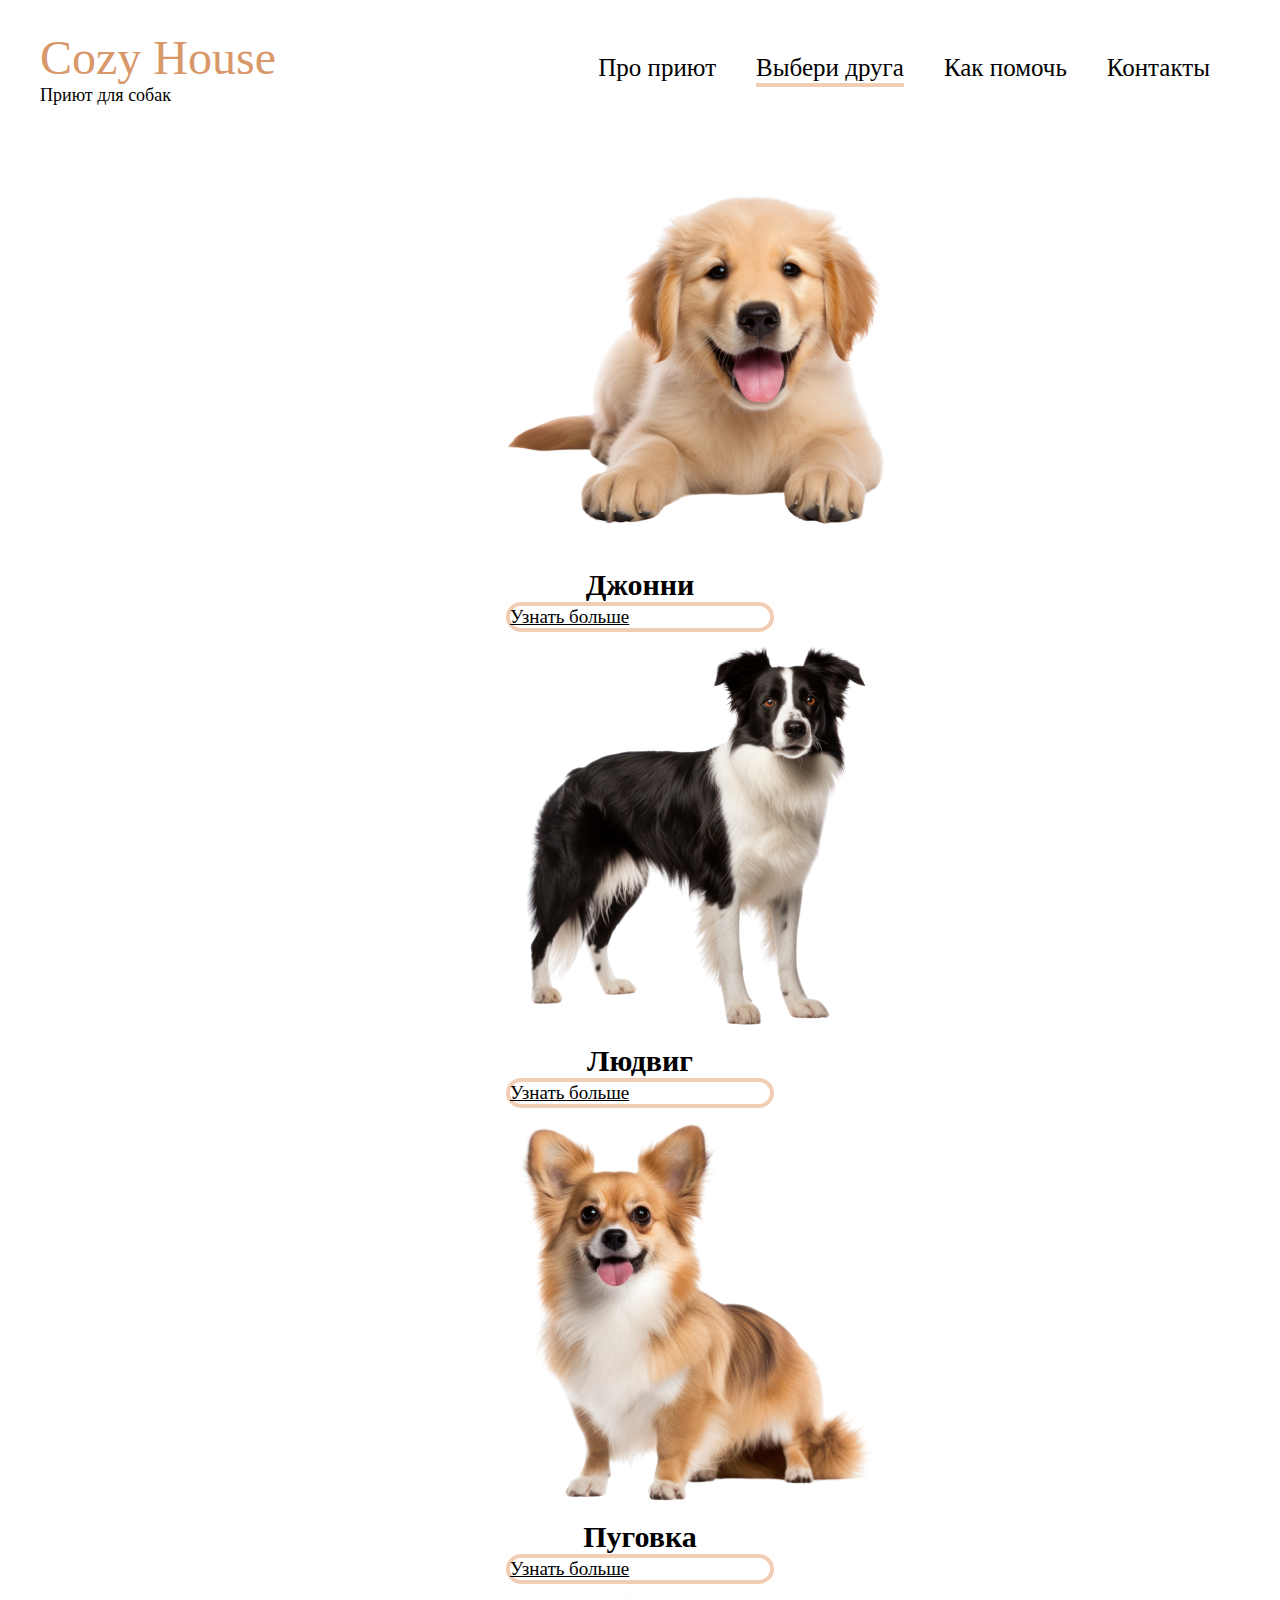
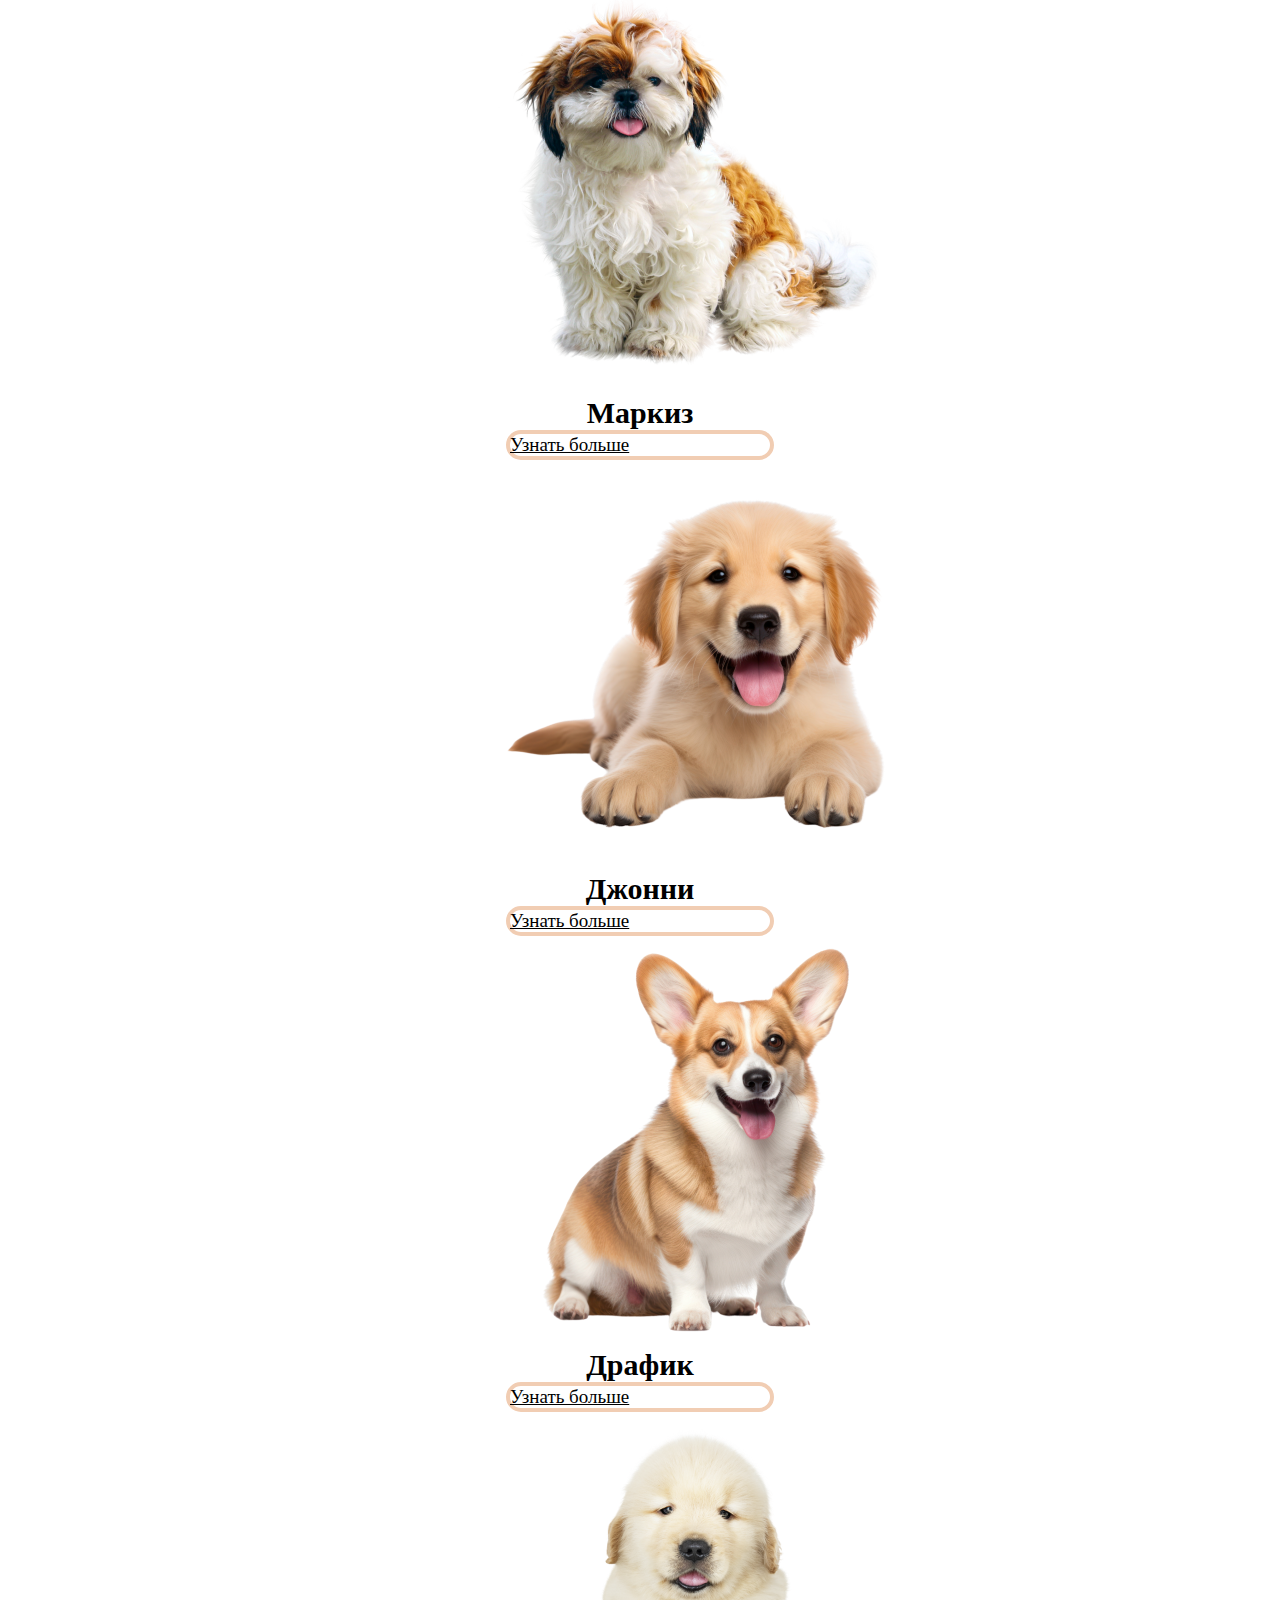
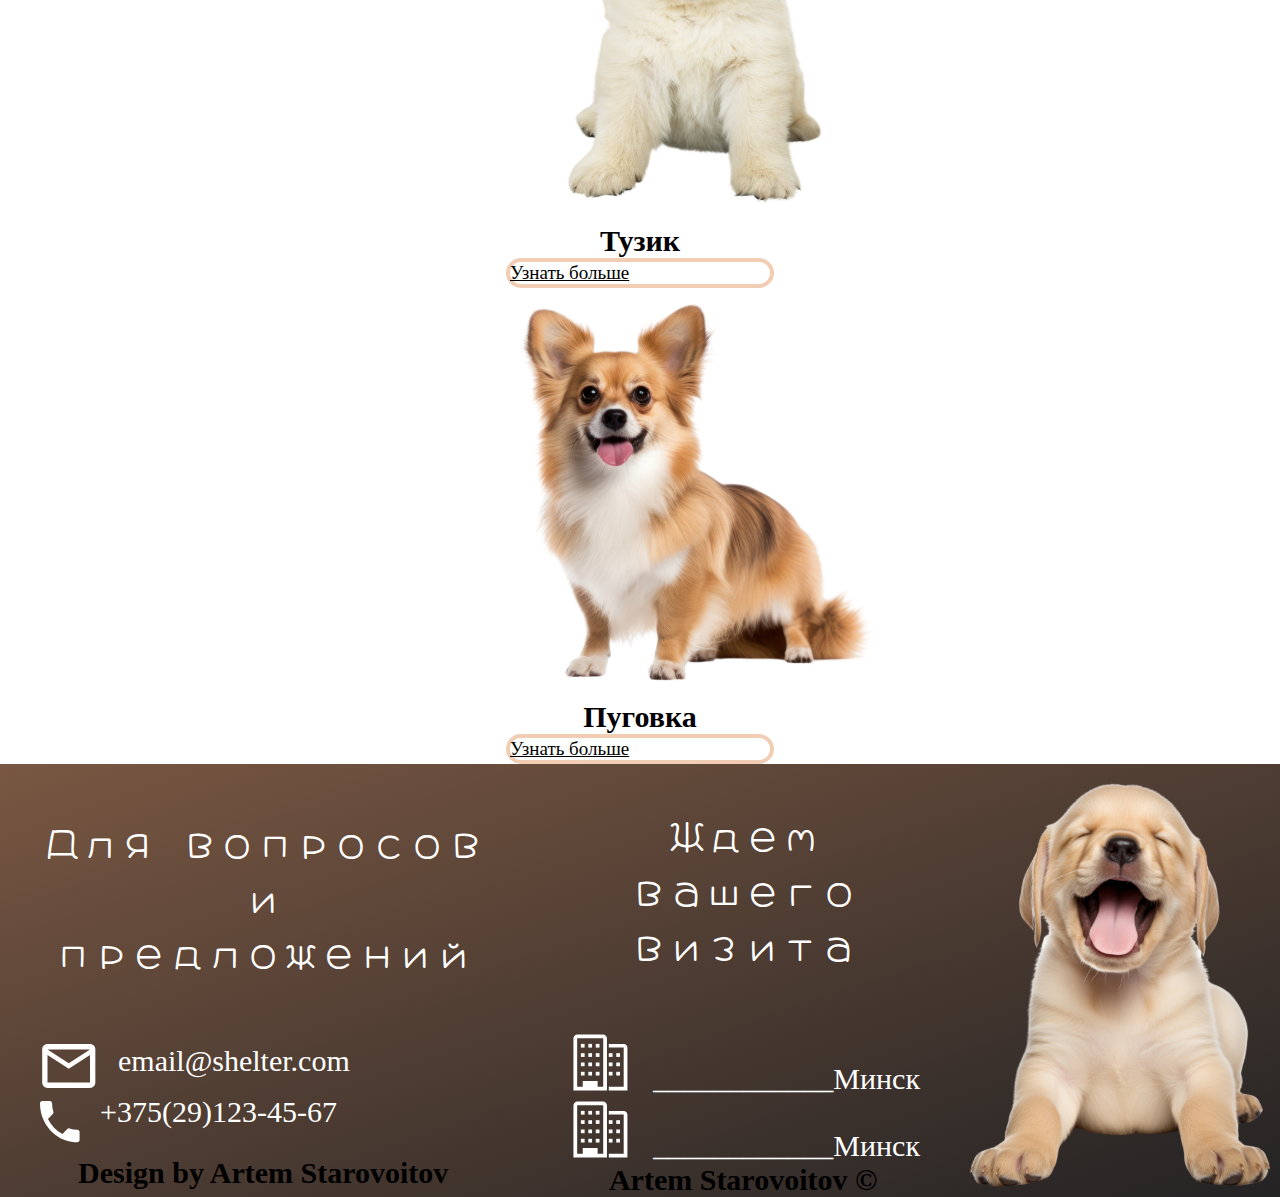
<file: catalog.html>
<!DOCTYPE html>
<html lang="ru">
  <head>
    <meta charset="UTF-8" />
    <meta name="viewport" content="width=device-width, initial-scale=1.0" />
    <link rel="stylesheet" href="style.css" />
    <link
      rel="stylesheet"
      href="https://fonts.googleapis.com/css2?family=Hachi Maru Pop:wght@300;400;500;600;700&display=swap,Manrope:wght@300;400;500;600;700&display=swap"
    />
    <link
      href="https://cdn.jsdelivr.net/npm/bootstrap@5.0.2/dist/css/bootstrap.min.css"
      rel="stylesheet"
      integrity="sha384-EVSTQN3/azprG1Anm3QDgpJLIm9Nao0Yz1ztcQTwFspd3yD65VohhpuuCOmLASjC"
      crossorigin="anonymous"
    />

    <title>Cozy House</title>
  </head>
  <body>
    <header class="header__catalog">
      <div class="container">
        <div class="header__logo-menu">
          <div class="header__logo">
            <h1 class="header__logo-name">Cozy House</h1>
            <p class="header__logo-description-catalog">Приют для собак</p>
          </div>
          <div class="menu">
            <nav>
              <ul class="menu__list">
                <li class="menu__list-item">
                  <a class="menu__link-catalog" href="./">Про приют</a>
                </li>
                <li class="menu__list-item">
                  <a class="menu__link-catalog--active" href="./catalog.html"
                    >Выбери друга</a
                  >
                </li>
                <li class="menu__list-item">
                  <a class="menu__link-catalog" href="./index.html#help">Как помочь</a>
                </li>
                <li class="menu__list-item">
                  <a class="menu__link-catalog" href="./index.html#footer">Контакты</a>
                </li>
              </ul>
            </nav>
          </div>
        </div>
      </div>
    </header>
<section class="catalog">
  <div class="container">
    <div class="catalog__slider-card">
      
        <div class="slide__item">
          <div class="card" style="width: 18rem">
            <img src="./pictures/djonny.png" class="card-img-top" alt="..." />
            <div class="card-body">
              <h5 class="card-title">Джонни</h5>
              <a href="#" class="btn btn-primary">Узнать больше</a>
            </div>
          </div>
        </div>
        <div class="slide__item">
          <div class="card" style="width: 18rem">
            <img src="./pictures/ludvig.png" class="card-img-top" alt="..." />
            <div class="card-body">
              <h5 class="card-title">Людвиг</h5>
              <a href="#" class="btn btn-primary">Узнать больше</a>
            </div>
          </div>
        </div>
        <div class="slide__item">
          <div class="card" style="width: 18rem">
            <img
              src="./pictures/pugovka.png"
              class="card-img-top"
              alt="..."
            />
            <div class="card-body">
              <h5 class="card-title">Пуговка</h5>
              <a href="#" class="btn btn-primary">Узнать больше</a>
            </div>
          </div>
        </div>
        <div class="slide__item">
          <div class="card" style="width: 18rem">
            <img src="./pictures/markiz.png" class="card-img-top" alt="..." />
            <div class="card-body">
              <h5 class="card-title">Маркиз</h5>
              <a href="#" class="btn btn-primary">Узнать больше</a>
            </div>
          </div>
        </div>
        <div class="slide__item">
          <div class="card" style="width: 18rem">
            <img src="./pictures/djonny.png" class="card-img-top" alt="..." />
            <div class="card-body">
              <h5 class="card-title">Джонни</h5>
              <a href="#" class="btn btn-primary">Узнать больше</a>
            </div>
          </div>
        </div>
        <div class="slide__item">
          <div class="card" style="width: 18rem">
            <img src="./pictures/drafik.png" class="card-img-top" alt="..." />
            <div class="card-body">
              <h5 class="card-title">Драфик</h5>
              <a href="#" class="btn btn-primary">Узнать больше</a>
            </div>
          </div>
        </div>
        <div class="slide__item">
          <div class="card" style="width: 18rem">
            <img
              src="./pictures/tuzik.png"
              class="card-img-top"
              alt="..."
            />
            <div class="card-body">
              <h5 class="card-title">Тузик</h5>
              <a href="#" class="btn btn-primary">Узнать больше</a>
            </div>
          </div>
        </div>
        <div class="slide__item">
          <div class="card" style="width: 18rem">
            <img src="./pictures/pugovka.png" class="card-img-top" alt="..." />
            <div class="card-body">
              <h5 class="card-title">Пуговка</h5>
              <a href="#" class="btn btn-primary">Узнать больше</a>
            </div>
          </div>
        </div>
      
    </div>
  </div>
</section>
    <footer class="footer">
      <div class="container">
        <div class="footer__questions-address-picture">
          <div class="footer__questions">
            <h3>Для вопросов и предложений</h3>
            <div class="questions-text-svg">
              <svg
                width="58"
                height="44"
                viewBox="0 0 78 64"
                fill="none"
                xmlns="http://www.w3.org/2000/svg"
              >
                <path
                  d="M7.73137 63.8416C5.60524 63.8416 3.78451 63.0595 2.26916 61.4954C0.753814 59.9313 -0.00257056 58.0533 6.56313e-06 55.8614V7.9802C6.56313e-06 5.78565 0.75768 3.90631 2.27303 2.34219C3.78837 0.778075 5.60782 -0.00265329 7.73137 6.77436e-06H69.5823C71.7084 6.77436e-06 73.5291 0.782065 75.0445 2.34618C76.5598 3.9103 77.3162 5.78831 77.3136 7.9802V55.8614C77.3136 58.0559 76.556 59.9353 75.0406 61.4994C73.5253 63.0635 71.7058 63.8442 69.5823 63.8416H7.73137ZM38.6568 35.9109L7.73137 15.9604V55.8614H69.5823V15.9604L38.6568 35.9109ZM38.6568 27.9307L69.5823 7.9802H7.73137L38.6568 27.9307ZM7.73137 15.9604V7.9802V55.8614V15.9604Z"
                  fill="white"
                />
              </svg>
              <p class="questions-text">email@shelter.com</p>
            </div>
            <div class="questions-text-svg">
              <svg
                width="40"
                height="53"
                viewBox="0 0 70 73"
                fill="none"
                xmlns="http://www.w3.org/2000/svg"
              >
                <path
                  d="M13.9332 32.0358C19.4757 43.3683 28.4052 52.6184 39.2978 58.4248L47.7654 49.6152C48.8047 48.534 50.3442 48.1736 51.6914 48.6541C56.0022 50.1357 60.6594 50.9366 65.4321 50.9366C67.549 50.9366 69.2811 52.7386 69.2811 54.941V68.9164C69.2811 71.1188 67.549 72.9208 65.4321 72.9208C29.2905 72.9208 0 42.4473 0 4.84595C0 2.64353 1.73203 0.841553 3.84895 0.841553H17.3203C19.4372 0.841553 21.1692 2.64353 21.1692 4.84595C21.1692 9.85145 21.939 14.6567 23.3631 19.1417C23.7865 20.5432 23.4786 22.1049 22.4009 23.2262L13.9332 32.0358Z"
                  fill="white"
                />
                <p class="questions-text">+375(29)123-45-67</p>
              </svg>
            </div>
            <div class="desing-by">
              <h5>Design by Artem Starovoitov</h5>
            </div>
          </div>
          <div class="footer__address">
            <h3>Ждем вашего визита</h3>
            <div class="address-text-svg">
              <svg
                width="67"
                height="67"
                viewBox="0 0 87 87"
                fill="none"
                xmlns="http://www.w3.org/2000/svg"
              >
                <path
                  d="M74.9168 19.3334H55.5835V24.1667H74.9168V74.9167H55.5835V79.75H79.7502V24.1667C79.7502 22.8848 79.2409 21.6555 78.3345 20.749C77.4281 19.8426 76.1987 19.3334 74.9168 19.3334Z"
                  fill="white"
                />
                <path
                  d="M48.0433 7.25H14.79C13.4312 7.25 12.128 7.78978 11.1672 8.75059C10.2064 9.7114 9.66663 11.0145 9.66663 12.3733V79.75H53.1666V12.3733C53.1666 11.0145 52.6269 9.7114 51.666 8.75059C50.7052 7.78978 49.4021 7.25 48.0433 7.25ZM48.3333 74.9167H41.0833V67.6667H21.75V74.9167H14.5V12.3733C14.5 12.3352 14.5075 12.2975 14.522 12.2624C14.5366 12.2272 14.558 12.1952 14.5849 12.1683C14.6118 12.1413 14.6438 12.12 14.679 12.1054C14.7142 12.0908 14.7519 12.0833 14.79 12.0833H48.0433C48.0814 12.0833 48.1191 12.0908 48.1543 12.1054C48.1895 12.12 48.2214 12.1413 48.2484 12.1683C48.2753 12.1952 48.2966 12.2272 48.3112 12.2624C48.3258 12.2975 48.3333 12.3352 48.3333 12.3733V74.9167Z"
                  fill="white"
                />
                <path
                  d="M19.3331 19.3334H24.1665V24.1667H19.3331V19.3334Z"
                  fill="white"
                />
                <path
                  d="M28.9998 19.3334H33.8331V24.1667H28.9998V19.3334Z"
                  fill="white"
                />
                <path
                  d="M38.6667 19.3334H43.5001V24.1667H38.6667V19.3334Z"
                  fill="white"
                />
                <path
                  d="M19.3331 31.4166H24.1665V36.25H19.3331V31.4166Z"
                  fill="white"
                />
                <path
                  d="M28.9998 31.4166H33.8331V36.25H28.9998V31.4166Z"
                  fill="white"
                />
                <path
                  d="M38.6667 31.4166H43.5001V36.25H38.6667V31.4166Z"
                  fill="white"
                />
                <path
                  d="M19.3331 43.5H24.1665V48.3333H19.3331V43.5Z"
                  fill="white"
                />
                <path
                  d="M28.9998 43.5H33.8331V48.3333H28.9998V43.5Z"
                  fill="white"
                />
                <path
                  d="M38.6667 43.5H43.5001V48.3333H38.6667V43.5Z"
                  fill="white"
                />
                <path
                  d="M19.3331 55.5834H24.1665V60.4167H19.3331V55.5834Z"
                  fill="white"
                />
                <path
                  d="M28.9998 55.5834H33.8331V60.4167H28.9998V55.5834Z"
                  fill="white"
                />
                <path
                  d="M38.6667 55.5834H43.5001V60.4167H38.6667V55.5834Z"
                  fill="white"
                />
                <path
                  d="M55.5835 31.4166H60.4168V36.25H55.5835V31.4166Z"
                  fill="white"
                />
                <path
                  d="M65.25 31.4166H70.0833V36.25H65.25V31.4166Z"
                  fill="white"
                />
                <path
                  d="M55.5835 43.5H60.4168V48.3333H55.5835V43.5Z"
                  fill="white"
                />
                <path
                  d="M65.25 43.5H70.0833V48.3333H65.25V43.5Z"
                  fill="white"
                />
                <path
                  d="M55.5835 55.5834H60.4168V60.4167H55.5835V55.5834Z"
                  fill="white"
                />
                <path
                  d="M65.25 55.5834H70.0833V60.4167H65.25V55.5834Z"
                  fill="white"
                />
                <p class="address-text">____________Минск</p>
              </svg>
            </div>
            <div class="address-text-svg">
              <svg
                width="67"
                height="67"
                viewBox="0 0 87 87"
                fill="none"
                xmlns="http://www.w3.org/2000/svg"
              >
                <path
                  d="M74.9168 19.3334H55.5835V24.1667H74.9168V74.9167H55.5835V79.75H79.7502V24.1667C79.7502 22.8848 79.2409 21.6555 78.3345 20.749C77.4281 19.8426 76.1987 19.3334 74.9168 19.3334Z"
                  fill="white"
                />
                <path
                  d="M48.0433 7.25H14.79C13.4312 7.25 12.128 7.78978 11.1672 8.75059C10.2064 9.7114 9.66663 11.0145 9.66663 12.3733V79.75H53.1666V12.3733C53.1666 11.0145 52.6269 9.7114 51.666 8.75059C50.7052 7.78978 49.4021 7.25 48.0433 7.25ZM48.3333 74.9167H41.0833V67.6667H21.75V74.9167H14.5V12.3733C14.5 12.3352 14.5075 12.2975 14.522 12.2624C14.5366 12.2272 14.558 12.1952 14.5849 12.1683C14.6118 12.1413 14.6438 12.12 14.679 12.1054C14.7142 12.0908 14.7519 12.0833 14.79 12.0833H48.0433C48.0814 12.0833 48.1191 12.0908 48.1543 12.1054C48.1895 12.12 48.2214 12.1413 48.2484 12.1683C48.2753 12.1952 48.2966 12.2272 48.3112 12.2624C48.3258 12.2975 48.3333 12.3352 48.3333 12.3733V74.9167Z"
                  fill="white"
                />
                <path
                  d="M19.3331 19.3334H24.1665V24.1667H19.3331V19.3334Z"
                  fill="white"
                />
                <path
                  d="M28.9998 19.3334H33.8331V24.1667H28.9998V19.3334Z"
                  fill="white"
                />
                <path
                  d="M38.6667 19.3334H43.5001V24.1667H38.6667V19.3334Z"
                  fill="white"
                />
                <path
                  d="M19.3331 31.4166H24.1665V36.25H19.3331V31.4166Z"
                  fill="white"
                />
                <path
                  d="M28.9998 31.4166H33.8331V36.25H28.9998V31.4166Z"
                  fill="white"
                />
                <path
                  d="M38.6667 31.4166H43.5001V36.25H38.6667V31.4166Z"
                  fill="white"
                />
                <path
                  d="M19.3331 43.5H24.1665V48.3333H19.3331V43.5Z"
                  fill="white"
                />
                <path
                  d="M28.9998 43.5H33.8331V48.3333H28.9998V43.5Z"
                  fill="white"
                />
                <path
                  d="M38.6667 43.5H43.5001V48.3333H38.6667V43.5Z"
                  fill="white"
                />
                <path
                  d="M19.3331 55.5834H24.1665V60.4167H19.3331V55.5834Z"
                  fill="white"
                />
                <path
                  d="M28.9998 55.5834H33.8331V60.4167H28.9998V55.5834Z"
                  fill="white"
                />
                <path
                  d="M38.6667 55.5834H43.5001V60.4167H38.6667V55.5834Z"
                  fill="white"
                />
                <path
                  d="M55.5835 31.4166H60.4168V36.25H55.5835V31.4166Z"
                  fill="white"
                />
                <path
                  d="M65.25 31.4166H70.0833V36.25H65.25V31.4166Z"
                  fill="white"
                />
                <path
                  d="M55.5835 43.5H60.4168V48.3333H55.5835V43.5Z"
                  fill="white"
                />
                <path
                  d="M65.25 43.5H70.0833V48.3333H65.25V43.5Z"
                  fill="white"
                />
                <path
                  d="M55.5835 55.5834H60.4168V60.4167H55.5835V55.5834Z"
                  fill="white"
                />
                <path
                  d="M65.25 55.5834H70.0833V60.4167H65.25V55.5834Z"
                  fill="white"
                />
                <p class="address-text">____________Минск</p>
              </svg>
            </div>
            <div class="desing-by">
              <h5>Artem Starovoitov &copy;</h5>
            </div>
          </div>
          <div class="footer__picture">
            <img class="footer-picture" src="./pictures/footer.png" alt="" />
          </div>
        </div>
      </div>
    </footer>
    <script
      src="https://cdn.jsdelivr.net/npm/bootstrap@5.0.2/dist/js/bootstrap.bundle.min.js"
      integrity="sha384-MrcW6ZMFYlzcLA8Nl+NtUVF0sA7MsXsP1UyJoMp4YLEuNSfAP+JcXn/tWtIaxVXM"
      crossorigin="anonymous"
    ></script>
    <script
      src="https://cdnjs.cloudflare.com/ajax/libs/jquery/3.7.1/jquery.min.js"
      integrity="sha512-v2CJ7UaYy4JwqLDIrZUI/4hqeoQieOmAZNXBeQyjo21dadnwR+8ZaIJVT8EE2iyI61OV8e6M8PP2/4hpQINQ/g=="
      crossorigin="anonymous"
      referrerpolicy="no-referrer"
    ></script>
    <script src="./slick.min.js"></script>
    <script src="./scripts.js"></script>
  </body>
</html>
</file>
<file: style.css>
* {
  margin: 0;
  padding: 0;
}
h2 {
  padding-top: 40px;
  padding-bottom: 60px;
  font-family: Hachi Maru Pop;
  font-size: 70px;
  font-weight: 400;
  text-align: center;
}
@media (max-width: 600px) {
  h2 {
    padding-top: 10px;
  padding-bottom: 10px;
  }
}
h3 {
  color: #ffffff;
  padding-top: 40px;
  padding-bottom: 60px;
  font-family: Hachi Maru Pop;
  font-size: 38px;
  font-weight: 300;
  text-align: center;
}
h5 {
  font-size: 30px;
  text-align: center;
}
p {
  font-size: 26px;
  color: #545454;
}

.header {
  background: linear-gradient(to bottom right, #795742, #242324);
}
.header__catalog {

}

.header__logo-menu {
  padding: 30px 50px 50px 30px;
  display: flex;
  justify-content: space-between;
}
@media (max-width: 800px) {
  .header__logo-menu {
    flex-direction: column;
  }
}
.menu {
  display: flex;
  flex-direction: column;
  justify-content: center;
}

.menu__list {
  display: flex;
}
@media (max-width: 1000px) {
  .menu__list {
    flex-direction: column;
  }
}

.menu__list-item {
  list-style-type: none;
}

.menu__link {
  margin: 20px;
  color: #ffffff;
  text-decoration: none;
  font-family: Manrope;
  font-size: 25px;
  font-weight: 400;
}
.menu__link:hover {
  color: #ffffff;
}
.menu__link--active {
  margin: 20px;
  color: #ffffff;
  text-decoration: none;
  font-family: Manrope;
  font-size: 25px;
  font-weight: 400;
  border-bottom: 4px solid #f1cdb3;
  padding-bottom: 2px;
}
.menu__link--active:hover {
  color: #ffffff;
}
@media (max-width: 1200px) {
  .menu__link,
  .menu__link--active {
    font-size: 20px;
  }
}
@media (max-width: 1000px) {
  .menu__link,
  .menu__link--active {
    font-size: 20px;
  }
}
.menu__link-catalog {
  margin: 20px;
  color: #000000;
  text-decoration: none;
  font-family: Manrope;
  font-size: 25px;
  font-weight: 400;
}
.menu__link-catalog:hover {
  color: #000000;
}
.menu__link-catalog--active {
  margin: 20px;
  color: #000000;
  text-decoration: none;
  font-family: Manrope;
  font-size: 25px;
  font-weight: 400;
  border-bottom: 4px solid #f1cdb3;
  padding-bottom: 2px;
}
.menu__link-catalog--active:hover {
  color: #000000;
}
@media (max-width: 1200px) {
  .menu__link-catalog,
  .menu__link-catalog--active {
    font-size: 20px;
  }
}
@media (max-width: 1000px) {
  .menu__link-catalog,
  .menu__link-catalog--active {
    font-size: 20px;
  }
}



.header__logo {
  display: flex;
  flex-direction: column;
  justify-content: center;
}

.header__logo-name {
  margin-left: 10px;
  color: #d89869;
  font-family: Manrope;
  font-size: 48px;
  font-weight: 400;
}

.header__logo-description {
  margin-left: 10px;
  color: #ffffff;
  font-size: 18px;
  font-weight: 400;
}
.header__logo-description-catalog {
  margin-left: 10px;
  color: #000000;
  font-size: 18px;
  font-weight: 400;
}

.header__picture-description {
  display: flex;
  align-items: center;
}
@media (max-width: 800px) {
  .header__picture-description {
    flex-direction: column;
  }
}

.header-picture {
  width: 1800px;
  max-width: 100%;
}

.header__title {
  margin-left: 40px;
  margin-bottom: 40px;
  font-family: Hachi Maru Pop;
  font-size: 70px;
  font-weight: 400;
  color: #ffffff;
}
@media (max-width: 600px) {
  .header__title {
    font-size: 50px;
  }
}
.header__text {
  margin-left: 40px;
  margin-bottom: 160px;
  color: #c5c5c5;
  font-size: 26px;
}

.header__button {
  margin-left: 40px;
  margin-bottom: 160px;
  width: 319px;
  height: 74px;
  border: none;
  border-radius: 45px;
  background: #f1cdb3;
  font-size: 24px;
  transition: transform 0.3s ease;
}
.header__button:hover {
  transform: scale(1.03);
}
@media (max-width: 600px) {
  .header__button {
    margin-left: 20px;
    margin-bottom: 60px;
  }
}

.about__inner-picture {
  display: flex;
  flex-direction: row-reverse;
  align-items: center;
  padding: 40px;
}
@media (max-width: 1200px) {
  .about__inner-picture {
    flex-direction: column;
  }
}

.about-picture {
  width: 740px;
  padding: 70px;
}
@media (max-width: 1200px) {
  .about-picture {
    max-width: 100%;
    padding: 0px;
  }
}

.counter {
  padding-top: 100px;
  padding-bottom: 150px;
}
@media (max-width: 600px) {
  .counter {
    padding-top: 10px;
  padding-bottom: 15px;
  }
}

.counter__counter {
  display: flex;
  justify-content: space-around;
}

.counter__name {
  padding-bottom: 80px;
  display: flex;
  justify-content: center;
}
@media (max-width: 600px) {
  .counter__name {
    padding-bottom: 30px;
  }
}

.counter__digital {
  font-size: 100px;
  display: flex;
  justify-content: center;
}
@media (max-width: 800px) {
  .counter__digital {
    font-size: 60px;
  }
}
@media (max-width: 500px) {
  .counter__digital {
    font-size: 40px;
  }
}
@media (max-width: 400px) {
  .counter__digital {
    font-size: 30px;
  }
}

.counter__titles {
  font-size: 40px;
}
@media (max-width: 800px) {
  .counter__titles {
    font-size: 30px;
  }
}
@media (max-width: 500px) {
  .counter__titles {
    font-size: 20px;
  }
}
@media (max-width: 400px) {
  .counter__titles {
    font-size: 13px;
  }
}

.carousel__slider {
  position: relative;
  padding: 0px 90px;
}
.catalog__slider-card {
  
  position: relative;
  padding: 0px 90px;
}
.slick-list {
  overflow: hidden;
}
.slick-track {
  display: flex;
}
.slick-arrow {
  position: absolute;
  top: 50%;
  z-index: 10;
  font-size: 0;
  width: 30px;
  height: 30px;
}
.slick-arrow.slick-prev {
  left: 0;
  border: none;
  background: url('./pictures/left-arrow-backup-2-svgrepo-com.svg') 0 0 / 100%
    no-repeat;
}
.slick-arrow.slick-next {
  right: 0;
  border: none;
  background: url('./pictures/right-arrow-backup-2-svgrepo-com.svg') 0 0 / 100%
    no-repeat;
}

.slide__item {
  display: flex !important;
  justify-content: center;
  
}
.card {
  justify-content: center;
}
.card-body {
  display: flex;
  align-items: center;
  flex-direction: column;
}
.btn.btn-primary {
  font-size: 19px;
  width: 260px;
  background-color: white;
  color: black;
  border-radius: 45px;
  border: 4px solid #f1cdb3;
  transition: border-color 0.8s ease;
  transition: background-color 0.8s ease;
}
.btn.btn-primary:hover {
  border-color: #e4c2aa;
  background-color: #f1cdb3;
  color: black;
}
@media (max-width: 1200px) {
  .btn.btn-primary {
    font-size: 13px;
    width: 160px;
  }
}
.carousel__button {
  display: flex;
  justify-content: center;
}
.carousel-button {
  margin-top: 60px;
  margin-bottom: 100px;
  width: 319px;
  height: 74px;
  border: none;
  border-radius: 45px;
  background: #f1cdb3;
  font-size: 24px;
  transition: transform 0.3s ease;
}
.carousel-button:hover {
  transform: scale(1.03);
}
@media (max-width: 600px) {
  .carousel-button {
    margin-top: 10px;
    margin-bottom: 10px
  }
}

.help_text-picture {
  display: flex;
  flex-direction: column;
  align-items: center;
}

.help__picture {
  max-width: 100%;
}

.help__card {
  display: flex;
  flex-direction: row-reverse;
  justify-content: center;
}

.help__button {
  max-width: 100%;
  width: 535px;
  height: 76px;
  margin-top: 60px;
  margin-bottom: 40px;
  border-radius: 16px;
  background: #f1cdb3;
  font-size: 26px;
  border: 4px solid #f1cdb3;
  transition: border-color 0.8s ease;
}
.help__button:hover {
  border-color: #d8b8a2;
}
@media (max-width: 800px) {
  .help__button {
    margin-top: 0px;
    font-size: 17px;
  }
}

.credit-card {
  width: 100px;
  padding-right: 30px;
}

.footer {
  background: linear-gradient(to bottom right, #795742, #242324);
}
.footer__questions-address-picture {
  display: flex;
  flex-direction: row;
  justify-content: center;
}
@media (max-width: 900px) {
  .footer__questions-address-picture {
    flex-direction: column;
  }
}
.footer__questions {
  padding-left: 40px;
  padding-right: 40px;
  display: flex;
  justify-content: space-evenly;
  flex-direction: column;
}
.questions-text-svg {
  display: flex;
}
.questions-text {
  margin-left: 20px;
  font-size: 30px;
  color: #ffffff;
}
@media (max-width: 500px) {
  .questions-text {
    font-size: 25px;
  }
}

.footer__address {
  padding-left: 40px;
  padding-right: 40px;
  display: flex;
  justify-content: space-evenly;
  flex-direction: column;
}
.address-text-svg {
  display: flex;
  align-items: flex-end;
}
.address-text {
  margin-bottom: 0;
  margin-left: 20px;
  font-size: 30px;
  color: #ffffff;
}
@media (max-width: 500px) {
  .address-text {
    font-size: 22px;
  }
}
.footer__picture {
  display: flex;
  flex-direction: column;
  justify-content: flex-end;
}
.footer-picture {
  width: 320px;
}
@media (max-width: 1200px) {
  .footer-picture {
    width: 160px;
  }
}
@media (max-width: 1000px) {
  .footer-picture {
    display: none;
  }
}
@media (max-width: 500px) {
  svg {
    width: 55px;
  }
}


.popup-card {
  display: none;
  position: fixed;
  top: 50%;
  left: 50%;
  transform: translate(-50%, -50%);
  background-color: white;
  padding: 20px;
  box-shadow: 0 0 10px rgba(0, 0, 0, 0.3);
  z-index: 9999;
}

.popup-card img {
  max-width: 100%;
  height: auto;
}
</file>
